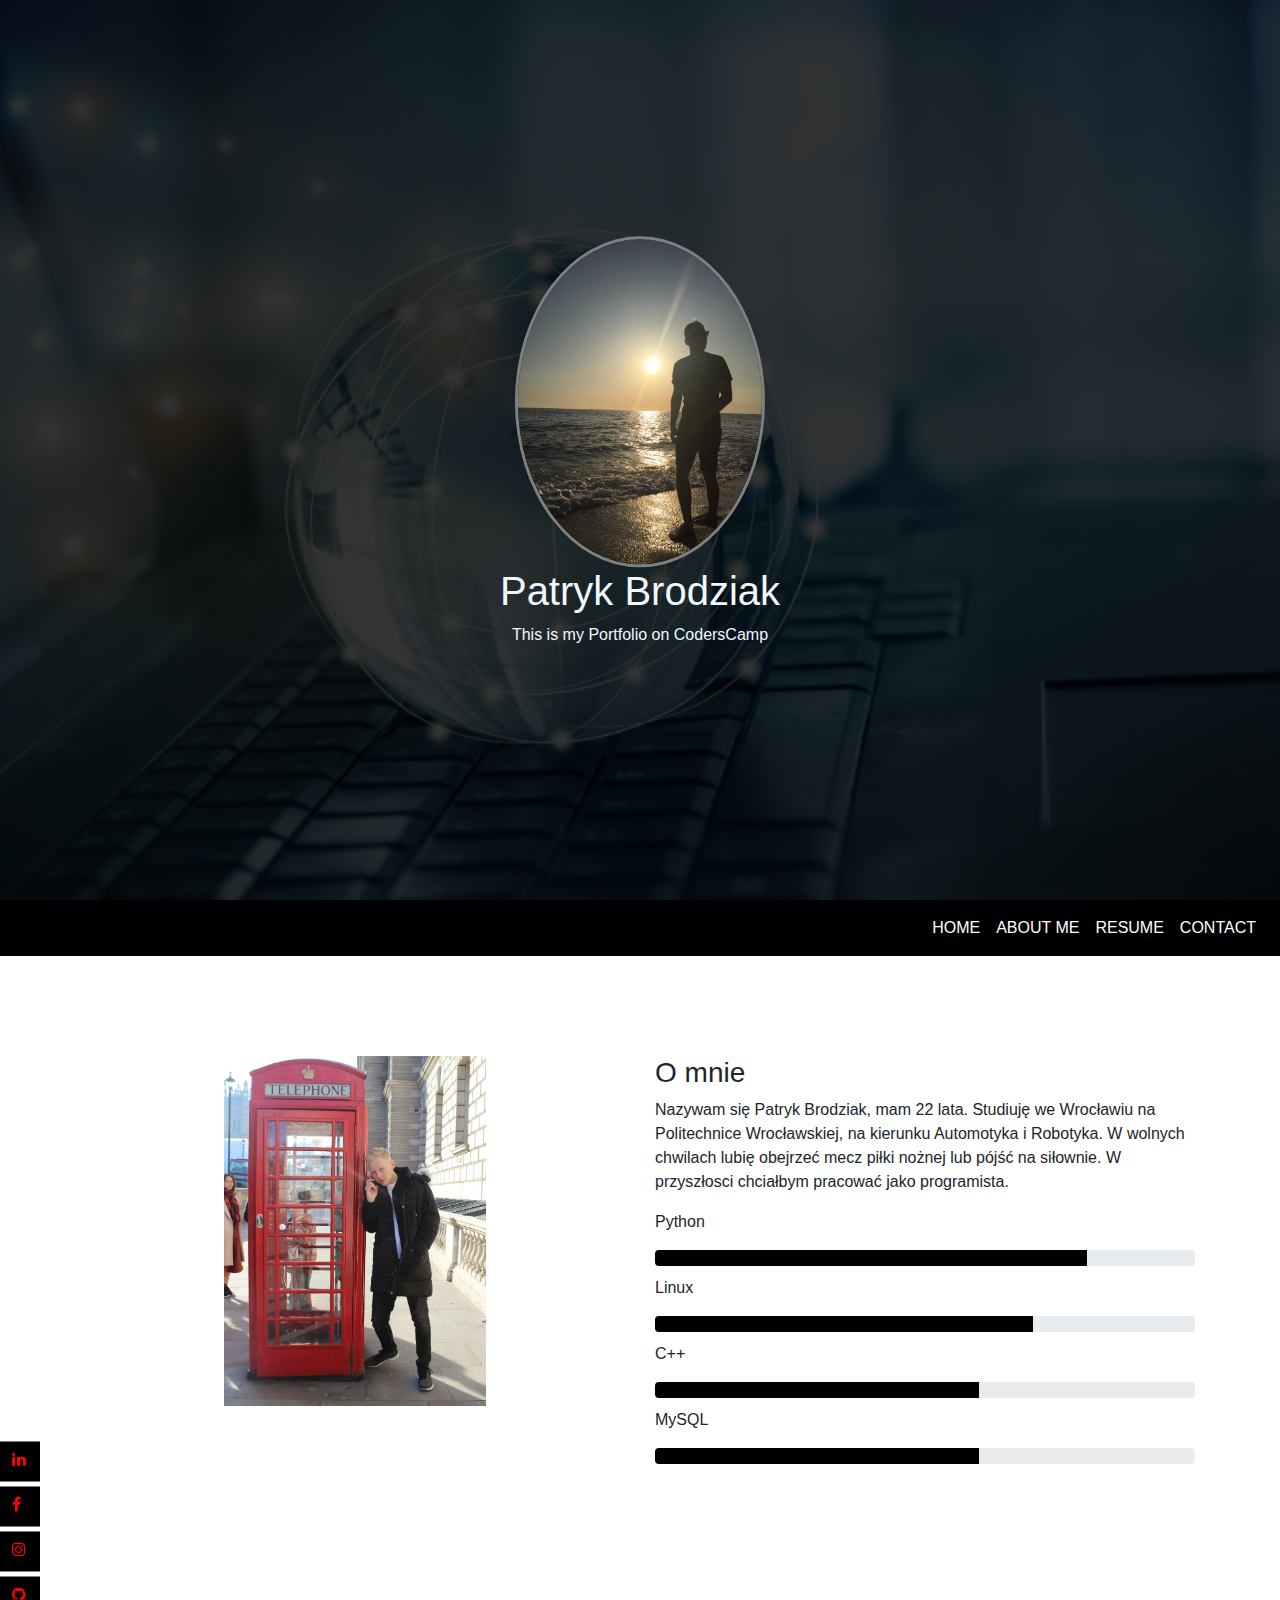
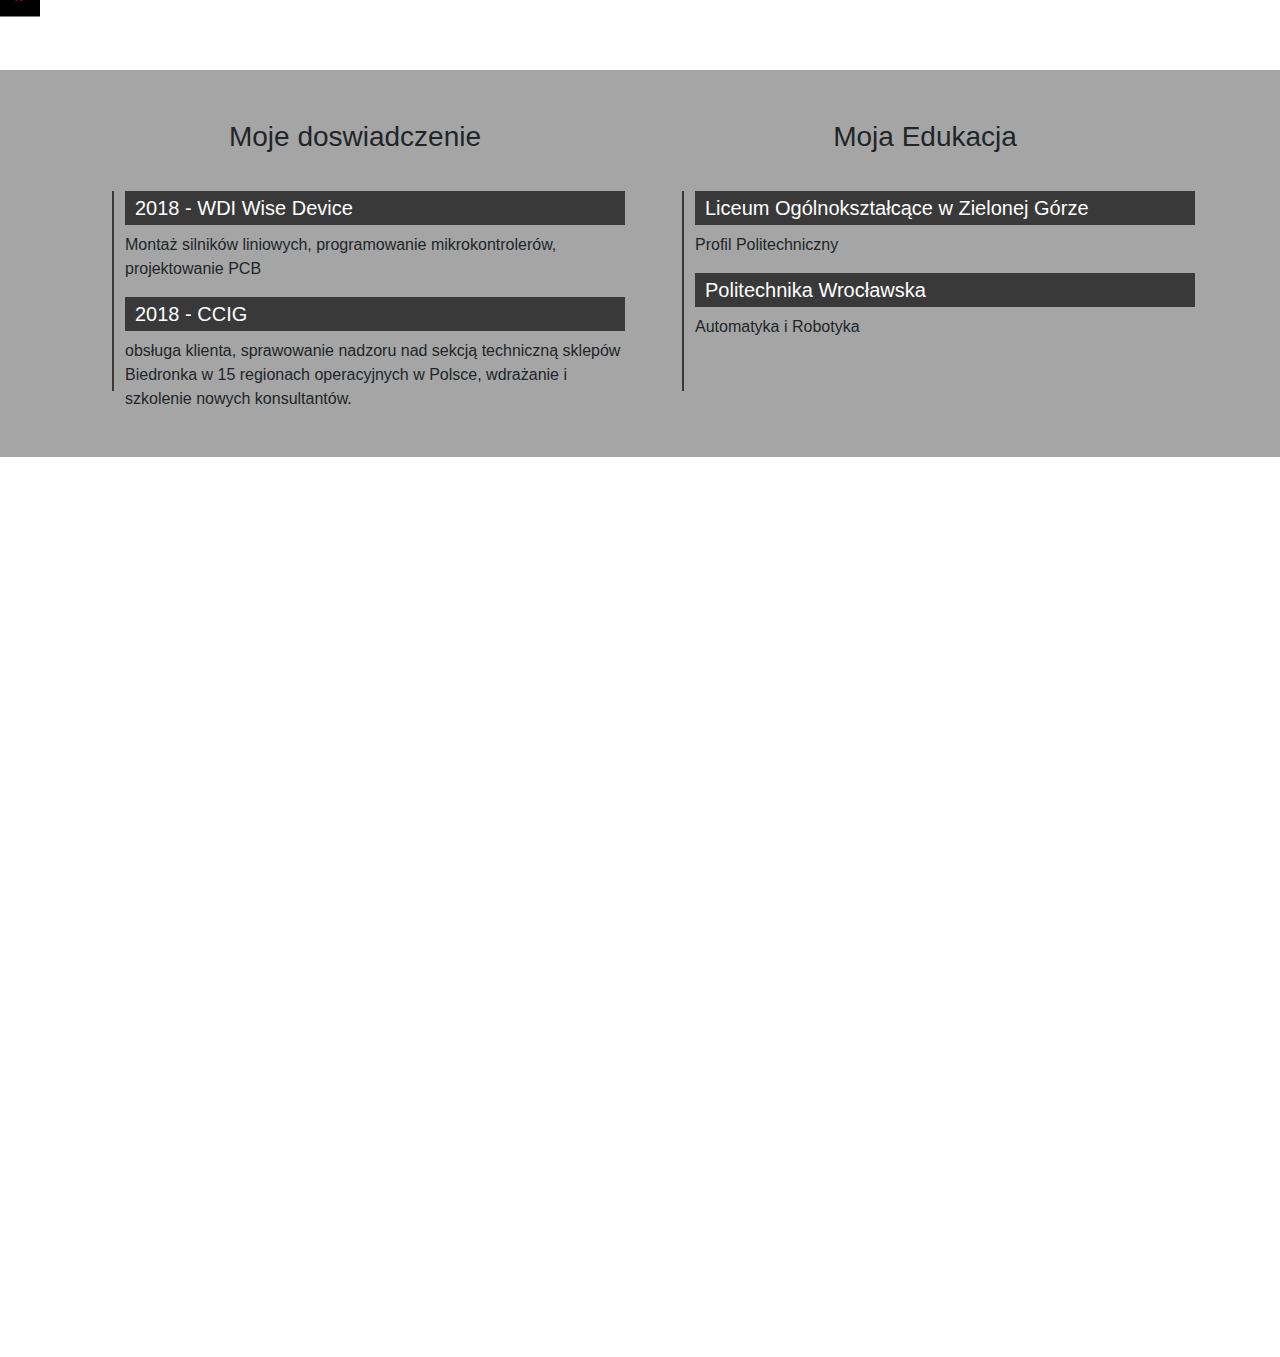
<file: index.html>
<!DOCTYPE html>
<html lang="en">
<head>
    <meta charset="UTF-8">
    <title>Patryk Brodziak - Portfolio</title>
    <link rel="stylesheet" href="styles.css">
    <link rel="stylesheet" href="https://stackpath.bootstrapcdn.com/bootstrap/4.3.1/css/bootstrap.min.css" 
    integrity="sha384-ggOyR0iXCbMQv3Xipma34MD+dH/1fQ784/j6cY/iJTQUOhcWr7x9JvoRxT2MZw1T" crossorigin="anonymous">
    <script src="https://code.jquery.com/jquery-3.3.1.slim.min.js" ></script>
    <script src="https://cdnjs.cloudflare.com/ajax/libs/popper.js/1.14.7/umd/popper.min.js" ></script>
    <script src="https://stackpath.bootstrapcdn.com/bootstrap/4.3.1/js/bootstrap.min.js"></script>
    <link rel="stylesheet" href="https://stackpath.bootstrapcdn.com/font-awesome/4.7.0/css/font-awesome.min.css">
</head>
<body>
    <section id="header">
        <div class="container text-center">
            <div class="user-box">
                <img class="zdjecie" src="tytulowe_zdjecie.jpg">
                <h1>Patryk Brodziak</h1>
                <p>This is my Portfolio on CodersCamp</p>

            </div>
        </div>
    </section>
    <section id="user-info">
        <div class="nav-bar">
        <nav class="navbar navbar-expand-lg">
            <button class="navbar-toggler" type="button" data-toggle="collapse" data-target="#navbarSupportedContent" aria-controls="navbarSupportedContent" aria-expanded="false" aria-label="Toggle navigation">
                <i class="fas fa-bars"></i>
            </button>
          
            <div class="collapse navbar-collapse" id="navbarSupportedContent">
              <ul class="navbar-nav ml-auto">
                <li class="nav-item">
                  <a class="nav-link" href="#top">HOME</a>
                </li>
                <li class="nav-item">
                    <a class="nav-link" href="#about">ABOUT ME</a>
                </li>
                <li class="nav-item">
                    <a class="nav-link" href="#resume">RESUME</a>
                </li>
                <li class="nav-item">
                    <a class="nav-link" href="#contact">CONTACT</a>
                </li>
              </ul>
            </div>
          </nav>
        </div>
          <div class="about container" id="about">
              <div class="row">
                  <div class="col-md-6 text-center">
                    <a target="_blank" href="druga.html"><img src="about.jpg" class="profile-img"></a>
                    
                  </div>
                  <div class="col-md-6">
                    <h3> O mnie </h3>
                    <p>Nazywam się Patryk Brodziak, mam 22 lata. Studiuję we Wrocławiu na Politechnice
                        Wrocławskiej, na kierunku Automotyka i Robotyka. W wolnych chwilach lubię obejrzeć 
                        mecz piłki nożnej lub pójść na siłownie. W przyszłosci chciałbym pracować jako programista.
                    </p>
                    <div class="skills-bar">
                        <p>Python</p>
                        <div class="progress">
                            <div class="progress-bar" style="width: 80%;"></div>
                        </div>
                        <p>Linux</p>
                        <div class="progress">
                            <div class="progress-bar" style="width: 70%;"></div>
                        </div>
                        <p>C++</p>
                        <div class="progress">
                            <div class="progress-bar" style="width: 60%;"></div>
                        </div>
                        <p>MySQL</p>
                        <div class="progress">
                            <div class="progress-bar" style="width: 60%;"></div>
                        </div>
                    </div>
                  </div>
              </div>
          </div>
        <div class="social-icons">
            <ul>
                <a href="#"><li><i class="fa fa-linkedin"></i></li></a>
                <a href="#"><li><i class="fa fa-facebook"></i></li></a>
                <a href="#"><li><i class="fa fa-instagram"></i></li></a>
                <a href="#"><li><i class="fa fa-github"></i></li></a>
            </ul>
        </div>


          <div class ="resume" id="resume">
                <div class="container">
                    <div class="row">
                        <div class="col-md-6">
                            <h3 class="text-center">Moje doswiadczenie</h3>
                            <ul class="timeline">
                                <li>
                                    <h5>2018 - WDI Wise Device</h5>
                                    <p>
                                        Montaż silników liniowych, programowanie 
                                        mikrokontrolerów, projektowanie PCB
                                    </p>
                                </li>
                                <li>
                                        <h5>2018 - CCIG</h5>
                                        <p>
                                                obsługa klienta, sprawowanie nadzoru nad sekcją techniczną 
                                                sklepów Biedronka w 15 regionach operacyjnych w Polsce, 
                                                wdrażanie i szkolenie nowych konsultantów.
                                        </p>
                                    </li>
                            </ul>
                        </div>
                        <div class="col-md-6">
                            <h3 class="text-center">Moja Edukacja</h3>
                            <ul class="timeline">
                                <li>
                                    <h5>Liceum Ogólnokształcące w Zielonej 
                                        Górze
                                    </h5>
                                    <p>Profil Politechniczny</p>
                                </li>
                                <li>
                                    <h5>Politechnika Wrocławska</h5>
                                        <p>Automatyka i Robotyka</p>
                                    </li>
                                    
                            </ul>
                        </div>
                    </div>
                </div>
          </div>
          <div class="contact" id="contact">
              <div class="container text-center">
                  <h1>Kontakt do mnie</h1>
                  <div class="row">
                      <div class="col-md-6">
                          <i class="fa fa-phone"></i>
                          <p> +48 664320492</p>
                      </div>
                      <div class="col-md-6">
                            <i class="fa fa-envelope"></i>
                            <p> patryk334@vp.pl</p>
                        </div>
                        
                  </div>
              </div>
          </div>
    </section>
    <script src="smooth-scroll.js"></script>
    <script>
        var scroll = new SmoothScroll('a[href*="#"]');
    </script>
</body>
</html>
</file>
<file: styles.css>
body{

    font-family: sens-serif;
}

#header{
    height: 100vh;
    background: linear-gradient(rgba(0,0,0,0.8), rgba(0,0,0,0.8)),url(tlo.jpg);
    background-position: center;
    background-size: cover;
    background-attachment: fixed;
}
.user-box{
    top:50%;
    left:50%;
    transform: translate(-50%,-50%);
    position: absolute;
    color: aliceblue;
}

.user-box img{
    border-radius: 50%;
    width: 250px;
    border: 3px solid grey;
}





 #about{
    padding-top: 100px;
    padding-bottom: 50px;
} 

.profile-img{
    height: 400px;
    padding-bottom: 50px;
    -webkit-transition: all 0.5s ease;
    -moz-transition: all 0.5s ease;
      -o-transition: all 0.5s ease;
     -ms-transition: all 0.5s ease;
         transition: all 0.5s ease;
}

.profile-img:hover {
    
        height: 400px;
        padding-bottom: 50px;
    border-radius: 50%;
    -webkit-transform: rotate(360deg);
       -moz-transform: rotate(360deg);
         -o-transform: rotate(360deg);
        -ms-transform: rotate(360deg);
            transform: rotate(360deg);
  }

.nav-bar{
    top: 0;
    position: sticky;
    z-index:2;
}

.navbar{

    background-color: black;
}

.nav-bar .fa-bars{

    font-size: 35px;
    color: white;
}

.nav-link{
    color: white !important;
}
.progress{
    margin-bottom: 10px;
}

.progress-bar{
    background: black !important;
}

.resume{
    margin-top: -50px;
    padding-top: 50px;
    padding-bottom: 30px;
    background-color: rgba(30,30,30,0.4);
}

.timeline{
    list-style-type: none;
    position:relative;
}

.timeline:before{
    content: "";
    background: rgba(30,30,30,0.8);
    display: inline-block;
    position: absolute;
    left: 27px;
    width: 2px;
    height: 200px;
    z-index: 1;
}

.resume h3{
    padding-bottom: 30px;
}

.timeline h5{
    background-color: rgba(30,30,30,0.8);;
    padding: 5px 0 5px 10px;
    color: #fff
}

.contact{
    color: #fff;
    height: 100vh;
    background: linear-gradient(rgba(0,0,0,0.8), rgba(0,0,0,0.8)),url(tlo.jpg);
    background-position: center;
    background-size: cover;
    background-attachment: fixed;
}

.contact .row{
    padding: 30px 0;
    font-size: 15px;
}
.contact .col-md-6 .fa{
    padding:10px;
    font-size: 25px;
}

.social-icons{
    top:50%;
    transform:translateY(-50%);
    position: sticky;
    z-index: 1;
    width: 80px;
}

.social-icons ul{
    padding:initial;

}
.social-icons ul li{
    height: 40px;
    width: 40px;
    list-style-type: none;
    padding-left: 12px;
    padding-top: 6px;
    margin-top:  5px;
    background-color: black;
    color: rgb(255, 0, 0);
}

.social-icons ul li:hover{
    padding-left: 30px;
    width: 80px;
    transition: 1s;
}
</file>
